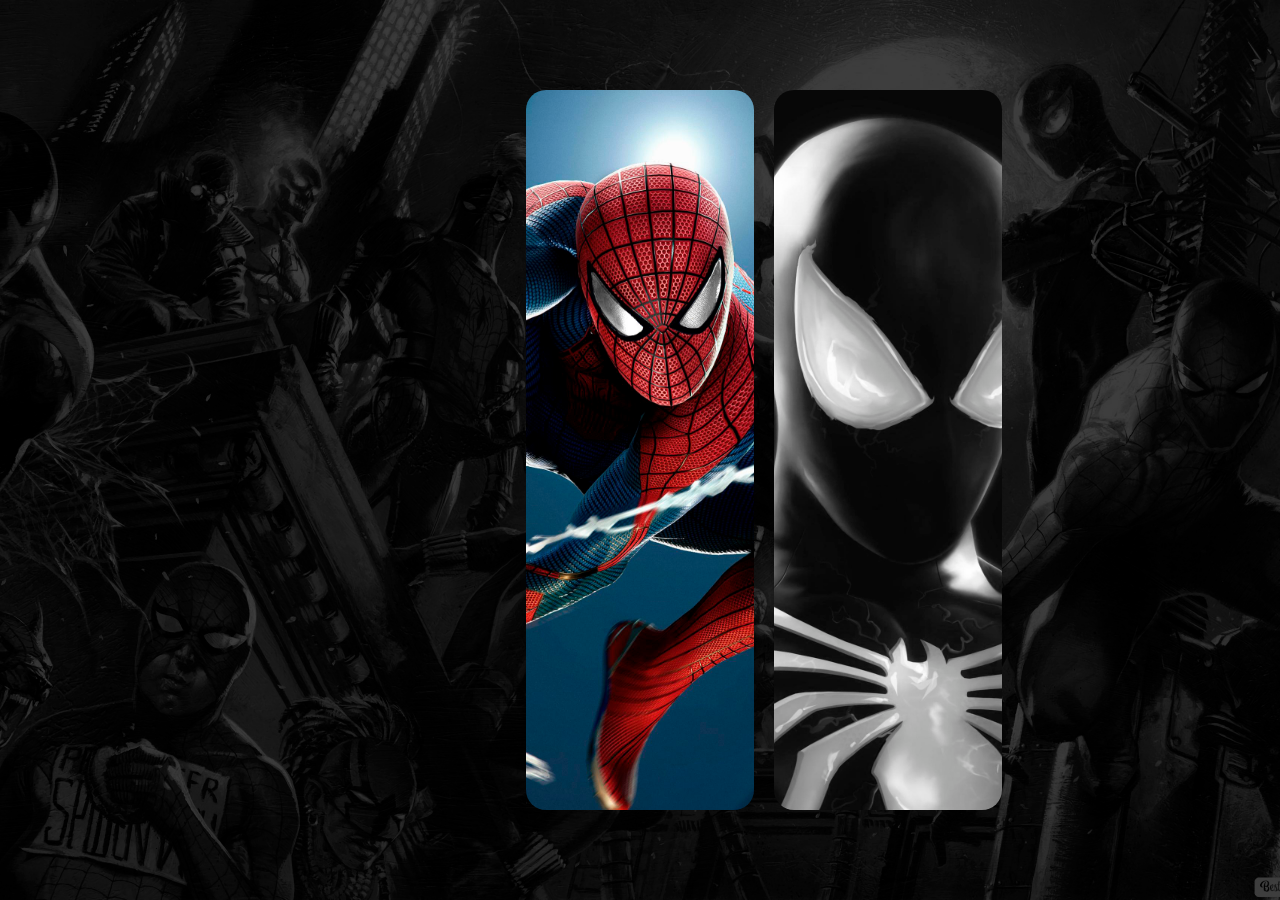
<file: 01-cards/index.html>
<!DOCTYPE html>
<html lang="ru">
<head>
  <meta charset="UTF-8" />
  <meta name="viewport" content="width=device-width, initial-scale=1.0" />
  <link rel="stylesheet" href="css/main.css" />
  <title>Карточки | Проект 1</title>
  <link href="https://fonts.googleapis.com/css2?family=Yanone+Kaffeesatz:wght@600&display=swap" rel="stylesheet">
</head>
<body>
<div class="container">
  <div
      class="slide"
      style="background-image: url('https://images.hdqwalls.com/download/spidey-art-3i-2880x1800.jpg');"
  >
    <h3>Классический</h3>
  </div>
  <div
      class="slide"
      style="
          background-image: url('https://i.pinimg.com/originals/7b/ed/1f/7bed1f0dc15bcba3d90e3e80d18e3a24.jpg');
        "
  >
    <h3>Нуарный</h3>
  </div>
  <div
      class="slide"
      style="
          background-image: url('img/slide-3.jpg');
        "
  >
    <h3>Удивительный</h3>
  </div>
  <div
      class="slide"
      style="
          background-image: url('img/slide-4.jpg');
        "
  >
    <h3>Симбиот</h3>
  </div>
  <div
      class="slide"
      style="
          background-image: url('https://phonoteka.org/uploads/posts/2021-07/1625616368_11-phonoteka-org-p-severnii-pauk-art-yevgenii-zubkov-krasivo-12.jpg');
        "
  >
    <h3>Алый</h3>
  </div>
</div>
<script src="js/script.js"></script>
</body>
</html>
</file>
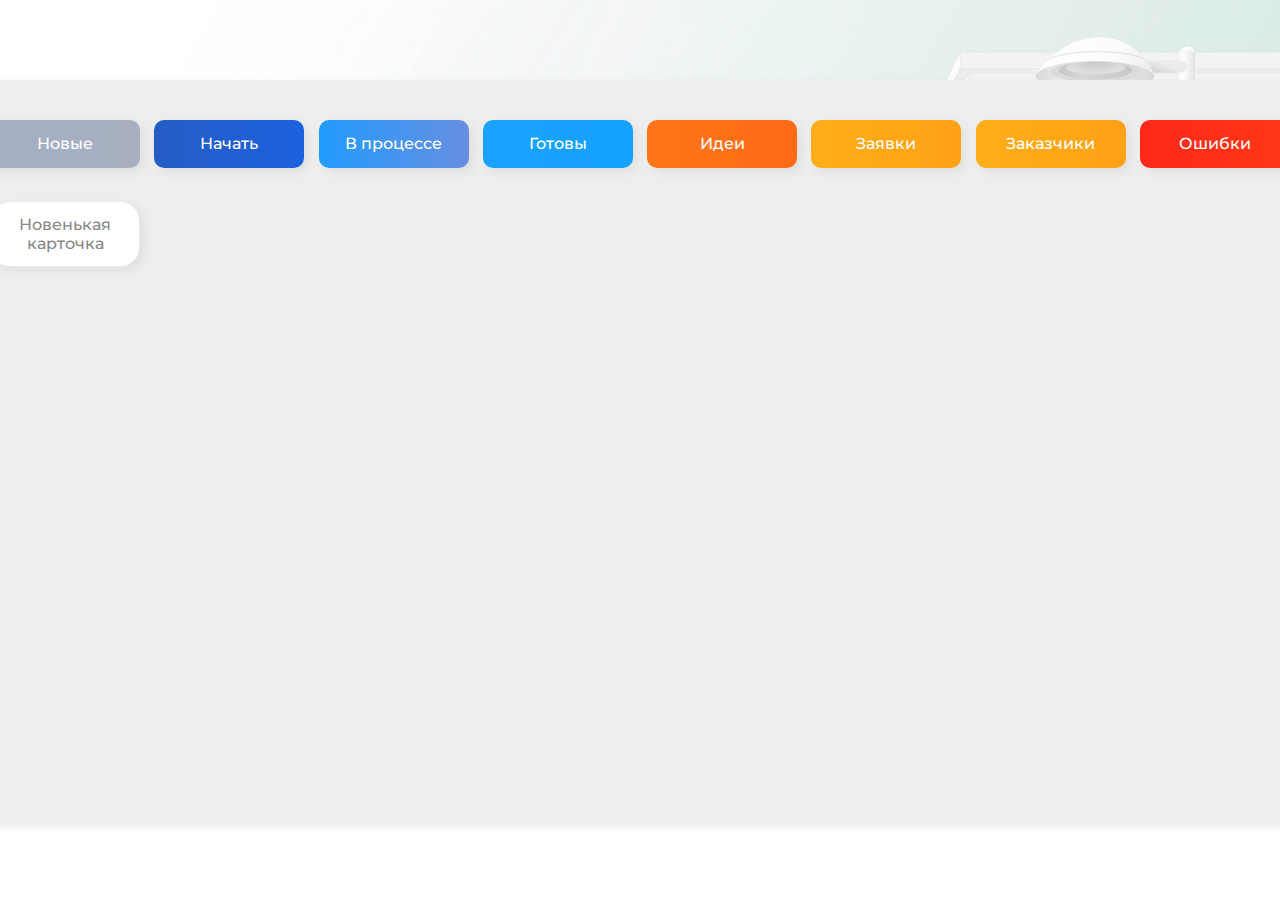
<file: 02-drag-n-drop/index.html>
<!DOCTYPE html>
<html lang="en">
  <head>
    <meta charset="UTF-8" />
    <meta name="viewport" content="width=device-width, initial-scale=1.0" />
    <link rel="stylesheet" href="css/main.css" />
    <link href="https://fonts.googleapis.com/css2?family=Montserrat:wght@300;400;500;600;700;800&display=swap" rel="stylesheet">
    <title>Drag & Drop | Проект 2</title>
  </head>
  <body>
  
    <div class="container">
      <div class="row">
          <div class="col-header new">
            Новые 
            <!-- <button class="add-button">+</button> -->
          </div>
          <div class="col-header start">Начать</div>
          <div class="col-header progress">В процессе</div>
          <div class="col-header done">Готовы</div>
          <div class="col-header idea">Идеи</div>
          <div class="col-header request">Заявки</div>
          <div class="col-header client">Заказчики</div>
          <div class="col-header error">Ошибки</div>
      </div>

      <div class="row">
        <div class="placeholder">
          <div class="item" draggable="true">Новенькая карточка</div>
        </div>
        <div class="placeholder"></div>
        <div class="placeholder"></div>
        <div class="placeholder"></div>
        <div class="placeholder"></div>
        <div class="placeholder"></div>
        <div class="placeholder"></div>
        <div class="placeholder"></div>
      </div>
    </div>

    <script src="js/script.js"></script>
  </body>
</html>
</file>
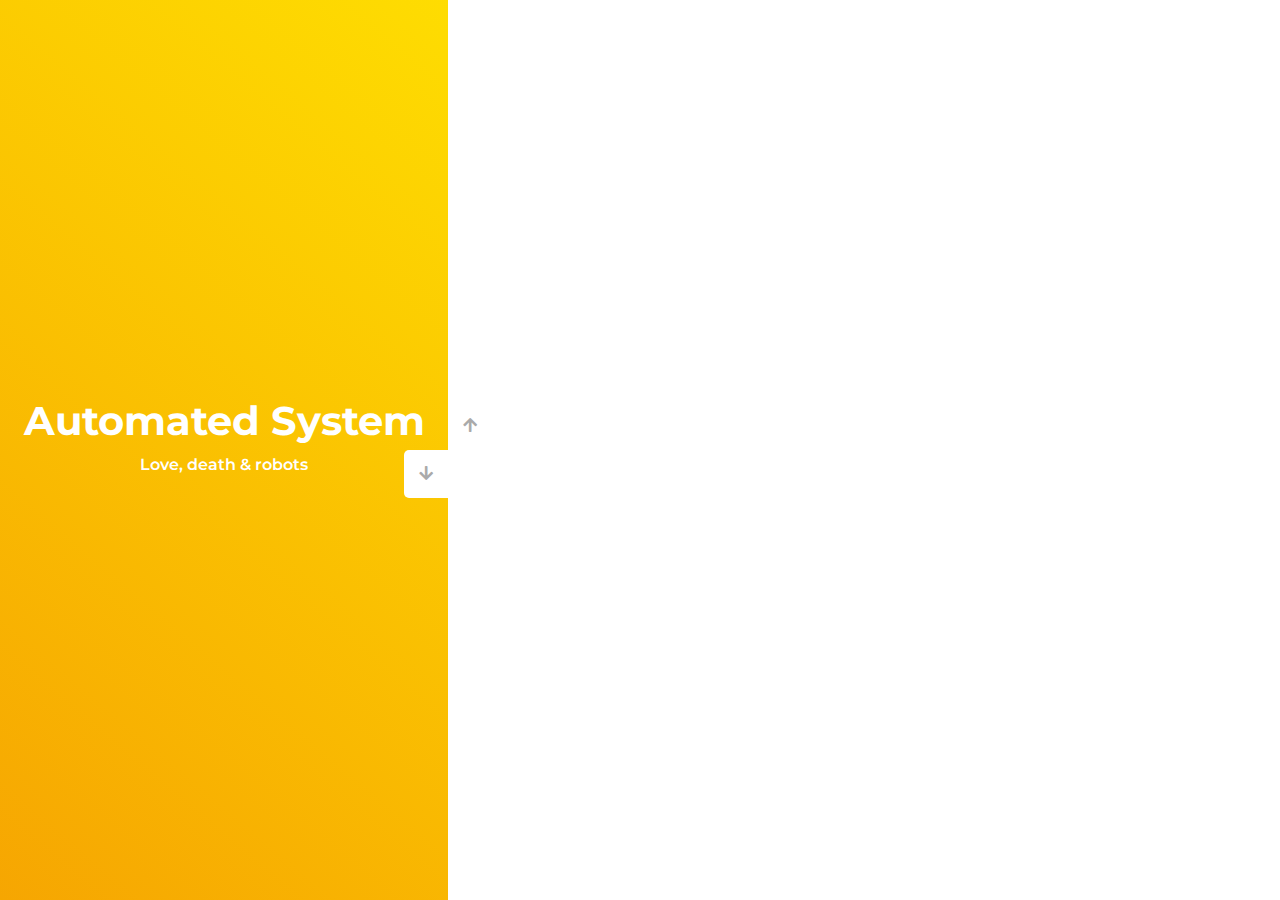
<file: 03-slider/index.html>
<!DOCTYPE html>
<html lang="en">
  <head>
    <meta charset="UTF-8"/>
    <meta name="viewport" content="width=device-width, initial-scale=1.0"/>
    <link rel="stylesheet" href="https://cdnjs.cloudflare.com/ajax/libs/font-awesome/5.15.1/css/all.min.css"/>
    <link rel="stylesheet" href="css/main.css"/>
    <link href="https://fonts.googleapis.com/css2?family=Montserrat:wght@300;400;500;600;700;800&display=swap" rel="stylesheet">
    <title>Слайдер | Проект 3</title>
  </head>
  <body>
    
    <div class="container">
      <div class="sidebar">
        <div style="background: linear-gradient(220.16deg, #630854 -8%, #770e54 138%);">
          <h1>Customer Service</h1>
          <p>Love, death & robots</p>
        </div>
        <div style="background: linear-gradient(220.16deg, #ff5e01 -8%, #F39102 138%);">
          <h1>Breath of Autumn</h1>
          <p>Love, death & robots</p>
        </div>
        <div style="background: linear-gradient(229.99deg, #11DEE9 -26%, #017E8B 145%);">
          <h1>Snow in the desert</h1>
          <p>Love, death & robots</p>
        </div>
        <div style="background: linear-gradient(215.32deg, #F90306 -1%, #9E0706 124%);">
          <h1>Life Hutch</h1>
          <p>Love, death & robots</p>
        </div>
        <div style="background: linear-gradient(221.87deg, #8308EA 1%, #5305AF 128%);">
          <h1>Zima Blue</h1>
          <p>Love, death & robots</p>
        </div>
        <div style="background: linear-gradient(220.16deg, #FFE101 -8%, #F39102 138%);">
          <h1>Automated System</h1>
          <p>Love, death & robots</p>
        </div>
      </div>
      <div class="main-slide">
        <div
          style="
            background-image: url('https://images.unsplash.com/photo-1601574968106-b312ac309953?ixlib=rb-1.2.1&ixid=MnwxMjA3fDB8MHxwaG90by1wYWdlfHx8fGVufDB8fHx8&auto=format&fit=crop&w=1996&q=80');
          "
        ></div>
        <div
          style="
            background-image: url('https://images.unsplash.com/photo-1511447333015-45b65e60f6d5?ixid=MnwxMjA3fDB8MHxwaG90by1wYWdlfHx8fGVufDB8fHx8&ixlib=rb-1.2.1&auto=format&fit=crop&w=2023&q=80');
          "
        ></div>
        <div
          style="
            background-image: url('https://images.unsplash.com/photo-1501529301789-b48c1975542a?ixid=MnwxMjA3fDB8MHxwaG90by1wYWdlfHx8fGVufDB8fHx8&ixlib=rb-1.2.1&auto=format&fit=crop&w=1950&q=80');
          "
        ></div>
        <div
          style="
            background-image: url('https://images.unsplash.com/photo-1520263115673-610416f52ab6?ixlib=rb-1.2.1&ixid=MnwxMjA3fDB8MHxwaG90by1wYWdlfHx8fGVufDB8fHx8&auto=format&fit=crop&w=1950&q=80');
          "
        ></div>
        <div
        style="
          background-image: url('https://w-dog.ru/wallpapers/15/5/549379804504496/karnaval-perchatki-kostyum-maska.jpg');
        "
        ></div>
        <div
        style="
          background-image: url('https://mobimg.b-cdn.net/v3/fetch/f2/f2cb39454b2fd4fce5878a67d03ff194.jpeg');
        "
        ></div>
      </div>
      <div class="controls">
        <button class="down-button">
          <i class="fas fa-arrow-down"></i>
        </button>
        <button class="up-button">
          <i class="fas fa-arrow-up"></i>
        </button>
      </div>
    </div>

    <script src="js/script.js"></script>
  </body>
</html>
</file>
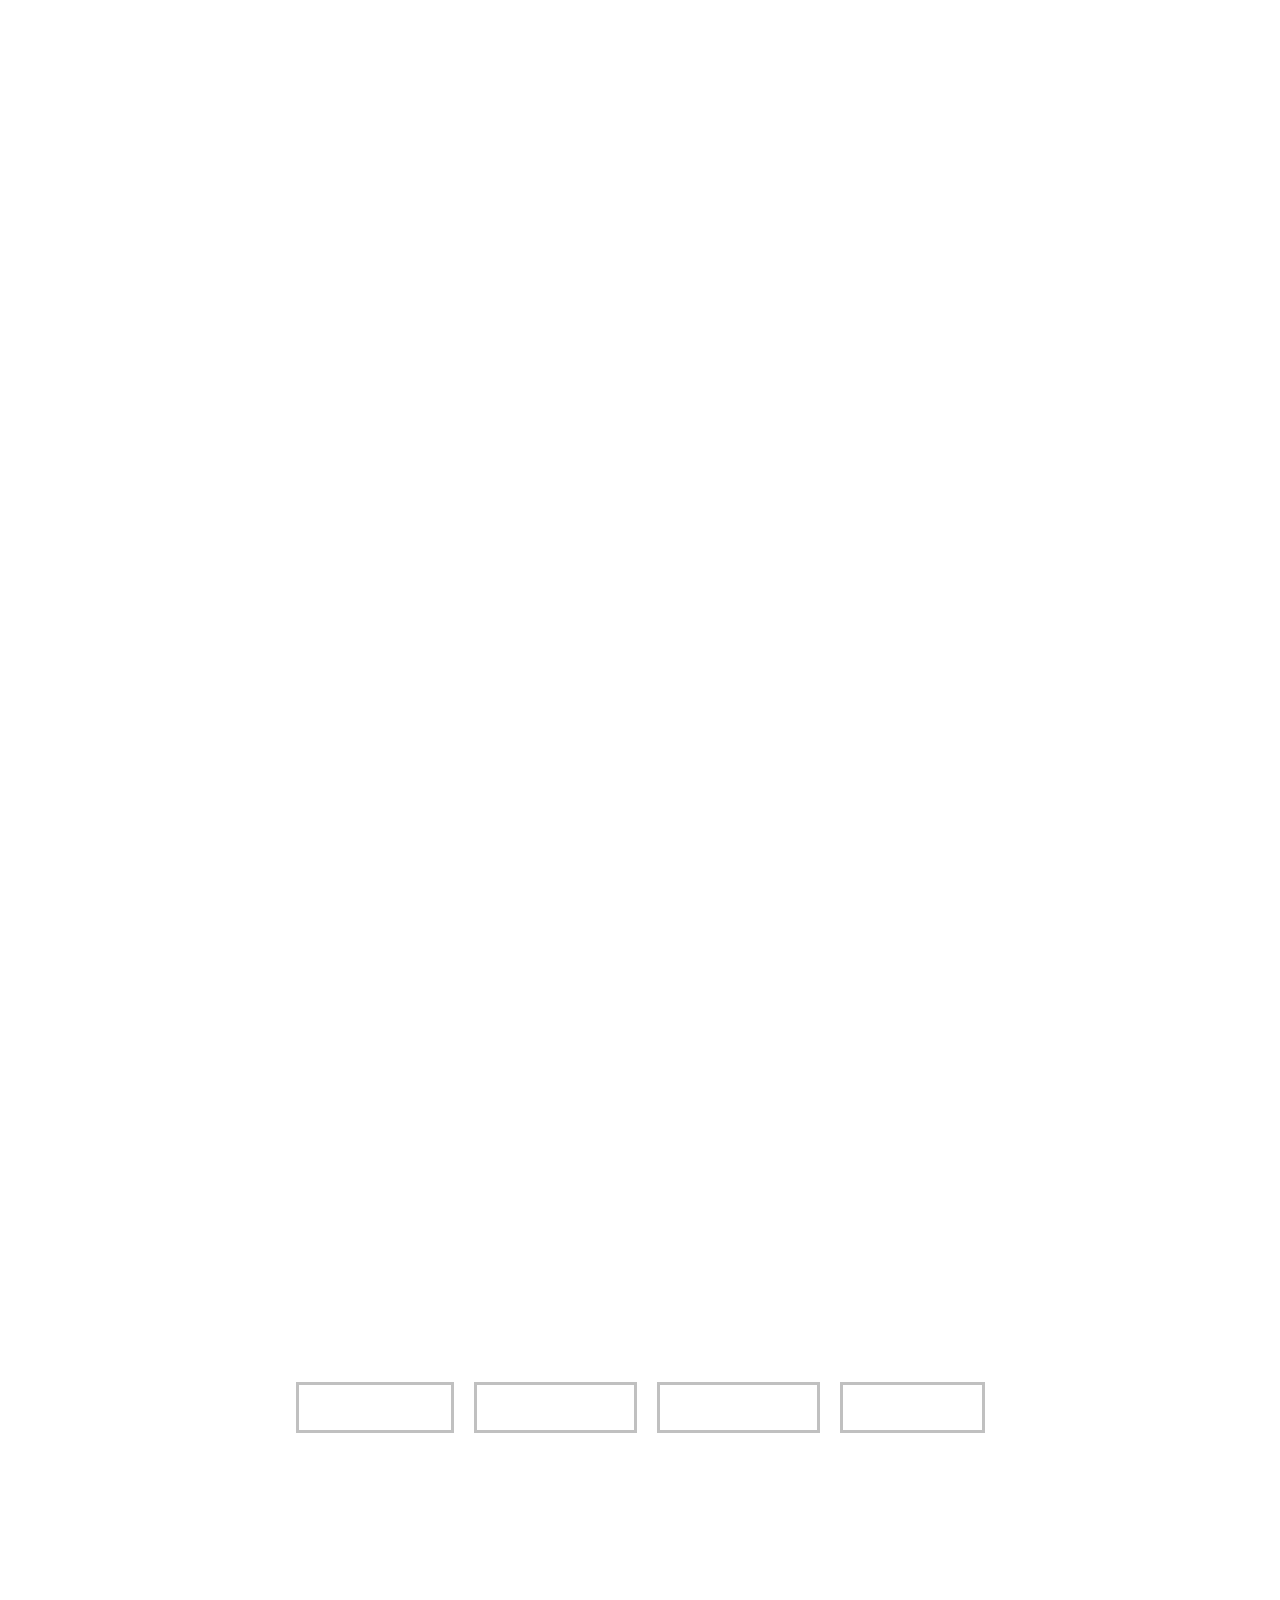
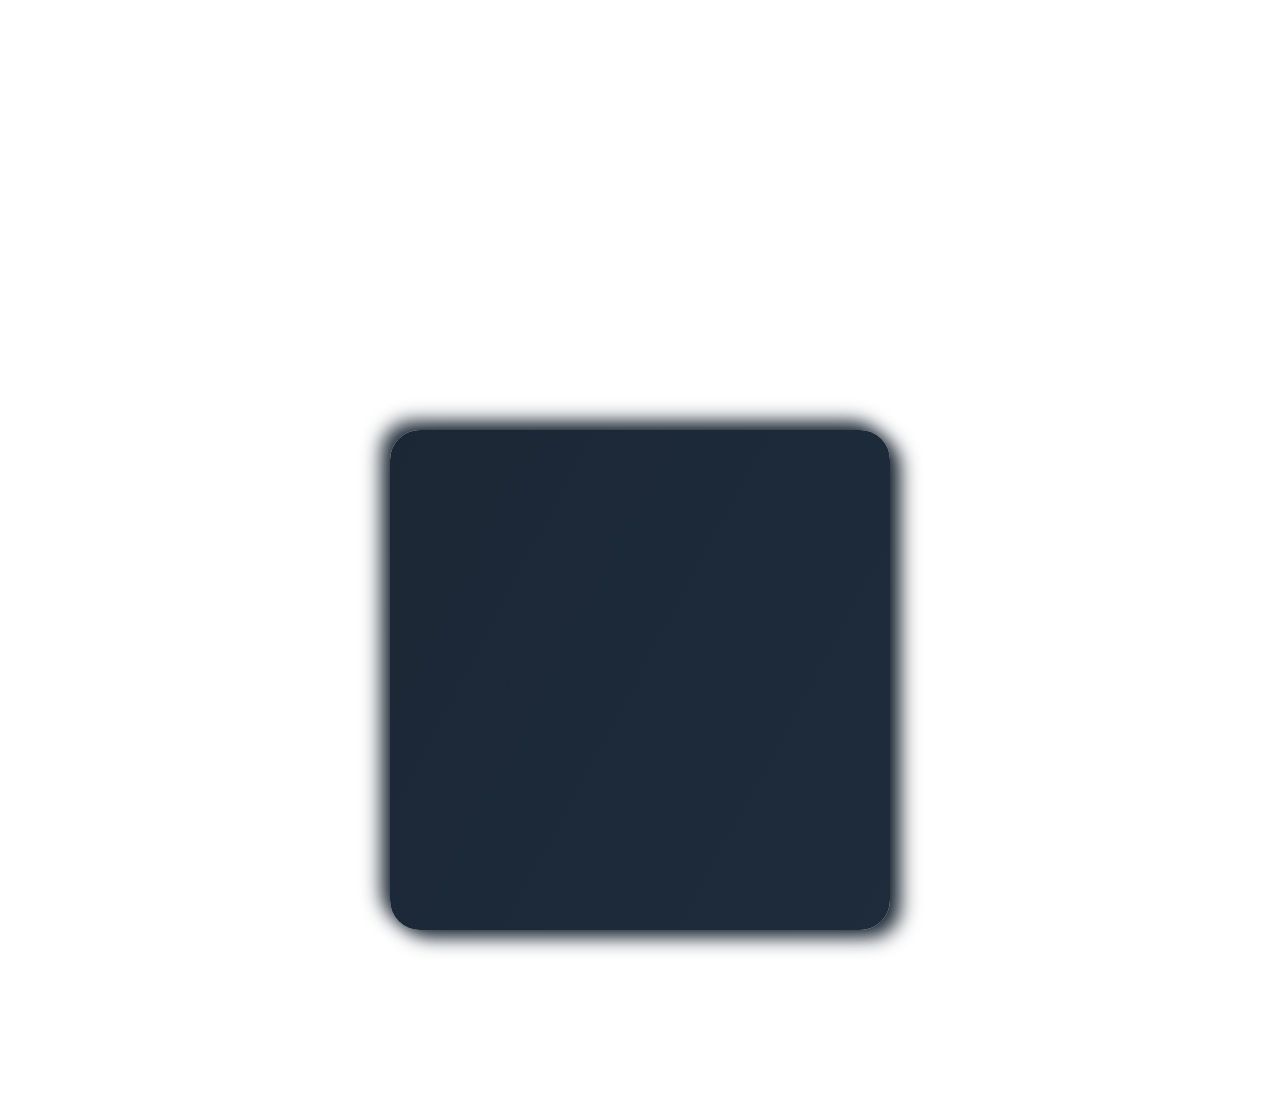
<file: 05-aim-game/index.html>
<!DOCTYPE html>
<html lang="en">
  <head>
    <meta charset="UTF-8"/>
    <meta name="viewport" content="width=device-width, initial-scale=1.0"/>
    <link rel="stylesheet" href="css/main.css"/>
    <link href="https://fonts.googleapis.com/css2?family=Montserrat:wght@300;400;500;600;700;800&display=swap" rel="stylesheet">
    <title>Aim Training | Проект 5</title>
  </head>
  <body>
    <div class="screen">
      <h1 class="heading">Aim Training</h1>
      <a href="#" class="start" id="start">Начать игру</a>
    </div>

    <div class="screen">
      <h1>Выберите время</h1>
      <ul class="time-list" id="time-list">
        <li>
          <button class="time-btn" data-time="10">
            10 секунд
          </button>
        </li>
        <li>
          <button class="time-btn" data-time="20">
            20 секунд
          </button>
        </li>
        <li>
          <button class="time-btn" data-time="30">
            30 секунд
          </button>
        </li>
        <li>
          <button class="time-btn" data-time="60">
            1 минута
          </button>
        </li>
      </ul>
    </div>

    <div class="screen">
      <h3>Осталось <span id="time">00:00</span></h3>
      <div class="board" id="board"></div>
    </div>
    <script src="js/script.js"></script>
  </body>
</html>
</file>
<file: 01-cards/css/main.css>
* {
  box-sizing: border-box;
}

body {
  font-family: 'Yanone Kaffeesatz', sans-serif;
  font-weight: 600;
  overflow: hidden;
  margin: 0;
  /* background-color: #111; */
  background: url(../img/bg.jpg) no-repeat center top / cover;
  height: 100vh;
  display: flex;
  justify-content: center;
  align-items: center;
}

.container {
  width: 100%;
  display: flex;
  padding: 0 20px;
}

.slide {
  position: relative;
  height: 80vh;
  border-radius: 20px;
  margin: 10px;
  cursor: pointer;
  color: #fff;
  flex: 1;
  background-size: cover;
  background-position: center;
  background-repeat: no-repeat;
  transition: 500ms all ease-in-out;
}

.slide h3 {
  position: absolute;
  font-size: 28px;
  text-align: center;
  text-transform: uppercase;
  bottom: 0px;
  margin: 0;
  padding: 15px;
  opacity: 0;
  transition: .3s all ease-in;
  letter-spacing: 5px;
  background-color: rgba(0, 0, 0, 0.8);
  border-radius: 0 0 20px 20px;
  width: 100%;
}

.slide.active {
  flex: 10;
}

.slide.active h3 {
  opacity: 1;
  transition: .3s all ease-in .4s; /* delay - 0.4s */
}

.filter {
  filter: brightness(0.2);
}

.filter:hover {
  filter: none;
}
</file>
<file: 02-drag-n-drop/css/main.css>
* {
  box-sizing: border-box;
}

body {
  font-family: 'Montserrat', sans-serif;
  font-weight: 500;
  text-align: center;
  /* background-color: #e5e5e5; */
  background: url(../img/bg.jpg) no-repeat center top / cover;
  display: flex;
  padding-top: 5rem;
  justify-content: center;
  overflow: hidden;
  margin: 0;
}

.container {
  padding-top: 40px;
  padding-left: 70px;
  padding-right: 70px;
  padding-bottom: 70px;
  border-radius: 20px;
  background-color: #eee;
  box-shadow: 4px 4px 9px rgba(198, 198, 198, 0.36);
}

.row {
  display: flex;
  width: 1300px;
  justify-content: space-between;
  margin-bottom: 1rem;
}

.col-header {
  width: 150px;
  box-shadow: 4px 4px 9px rgba(198, 198, 198, 0.36);
  border-radius: 10px;
  padding: 0.9rem 1.1rem;
  color: #fff;
}

.add-button {
  border: none;
  background-color: rgba(0, 0, 0, 0);
  color: #fff;
  cursor: pointer;
}

input, textarea {outline:none;} input:active, textarea:active {outline:none;} :focus {outline:none;} textarea {resize:none;} textarea {resize:vertical;} textarea {resize:horizontal;}

.item {
  margin-top: 15px;
  width: 150px;
  min-height: 66px;
  box-shadow: 4px 4px 9px rgba(198, 198, 198, 0.36);
  border-radius: 20px;
  background-color: rgb(255, 255, 255);
  border: 1px solid rgb(235, 235, 235);
  color: #888888;
  padding: 0.8rem 1rem;
  text-align: center;
  cursor: grab;
  transition: .1s all ease-in;
}

.item:active {
  cursor: grabbing;
}

.placeholder {
  width: 150px;
  height: 66px;
  padding-bottom: 550px;
  transition: .2s all ease-in;
  border-top: 2px solid rgba(0, 0, 0, 0);
}

.new {
  background: linear-gradient(90deg, #a4afc4 0%, #abb1bd 179.25%);
}

.start {
  background: linear-gradient(90deg, #255dc5 0%, #1663f1 179.25%);
}

.progress {
  background: linear-gradient(90deg, #209cff 0%, #688ee0 100%);
}

.done {
  background: linear-gradient(90deg, #19a3ff 0%, #15a1ff 100%);
}

.idea {
  background: linear-gradient(90deg, #ff7519 0%, #ff6b15 100%);
}

.request {
  background: linear-gradient(90deg, #ffae19 0%, #ffa115 100%);
}

.client {
  background: linear-gradient(90deg, #ffae19 0%, #ffa115 100%);
}

.error {
  background: linear-gradient(90deg, #ff2819 0%, #ff3815 100%);
}

.hold {
  background: #f7f6f7;
  border: 1px solid #eee;
  color: #828282;
}

.hide {
  opacity: 0;
  transition: .08s all ease-in;
}

.hovered {
  border-top: 2px solid rgb(170, 170, 170);
}
</file>
<file: 03-slider/css/main.css>
* {
  box-sizing: border-box;
  margin: 0;
  padding: 0;
}

body {
  font-family: 'Montserrat', sans-serif;
  font-weight: 600;
  height: 100vh;
}

.container {
  position: relative;
  overflow: hidden;
  width: 100vw;
  height: 100vh;
}

.sidebar {
  height: 100%;
  width: 35%;
  position: absolute;
  top: 0;
  left: 0;
  transition: transform 0.5s ease-in-out;
}

.sidebar > div {
  height: 100%;
  width: 100%;
  display: flex;
  flex-direction: column;
  align-items: center;
  justify-content: center;
  color: #fff;
}

.sidebar h1 {
  font-size: 40px;
  margin-bottom: 10px;
  margin-top: -30px;
}

.main-slide {
  height: 100%;
  position: absolute;
  top: 0;
  left: 35%;
  width: 65%;
  transition: transform 0.5s ease-in-out;
}

.main-slide > div {
  background-repeat: no-repeat;
  background-size: cover;
  background-position: center center;
  height: 100%;
  width: 100%;
}

button {
  background-color: #fff;
  border: none;
  color: #aaa;
  cursor: pointer;
  font-size: 16px;
  padding: 15px;
}

button:hover {
  color: #222;
}

button:focus {
  outline: none;
}

.container .controls button {
  position: absolute;
  left: 35%;
  top: 50%;
  z-index: 100;
}

.container .controls .down-button {
  transform: translateX(-100%);
  border-top-left-radius: 5px;
  border-bottom-left-radius: 5px;
}

.container .controls .up-button {
  transform: translateY(-100%);
  border-top-right-radius: 5px;
  border-bottom-right-radius: 5px;
}
</file>
<file: 05-aim-game/css/main.css>
* {
  box-sizing: border-box;
  transition: .2s all ease;
}

body {
  color: #fff;
  font-family: 'Montserrat', sans-serif;
  font-weight: 500;
  height: 100vh;
  overflow: hidden;
  margin: 0;
  text-align: center;
}

a {
  color: #fff;
  text-decoration: none;
  border-bottom: 3px solid rgba(0, 0, 0, 0);
}

a:hover {
  font-weight: 500;
  color: #1691e3;
}

.start {
  font-size: 1.5rem;
}

h1 {
  width: 100%;
  margin-top: 0px;
  line-height: 1.4;
  font-size: 3.5rem;
}

.screen {
  display: flex;
  flex-direction: column;
  align-items: center;
  justify-content: center;
  height: 100vh;
  width: 100vw;
  transition: margin .5s ease;
  /* background: linear-gradient(90deg, #29323C 0%, #485563 100%); */
  background: url(https://catherineasquithgallery.com/uploads/posts/2021-02/1614395646_28-p-temnii-neitralnii-fon-32.jpg) no-repeat center top / cover;
}

.screen.up {
  margin-top: -100vh;
}

.score {
  display: flex;
  justify-content: center;
  flex-wrap: wrap;
}

.time-list {
  display: flex;
  flex-wrap: wrap;
  justify-content: center;
  list-style: none;
  padding: 0;
}

.time-list li {
  margin: 10px;
}

.time-btn {
  font-weight: 500;
  background-color: transparent;
  border: 3px solid #C0C0C0;
  color: #fff;
  cursor: pointer;
  font-family: inherit;
  padding: .5rem 1rem;
  font-size: 1.5rem;
}

.time-btn:hover {
  border: 3px solid #1691e3;
  color: #1691e3;
}

.hide {
  opacity: 0;
}

.primary {
  color: #16D9E3;
}

.misses {
  margin-top: -25px;
  font-size: 24px;
}

.miss {
  color: #f5610b;
}


.board {
  display: flex;
  justify-content: center;
  align-items: center;
  position: relative;
  width: 500px;
  height: 500px;
  background: linear-gradient(118.38deg, #1b2735 -4.6%, #213041 200.44%);
  box-shadow: -8px -8px 20px #15212e, 10px 7px 20px #15212e;
  border-radius: 30px;
  overflow: hidden;
}

.circle {
  background: linear-gradient(90deg, #16D9E3 0%, #30C7EC 47%, #46AEF7 100%);
  position: absolute;
  border-radius: 50%;
  cursor: pointer;
}
</file>
